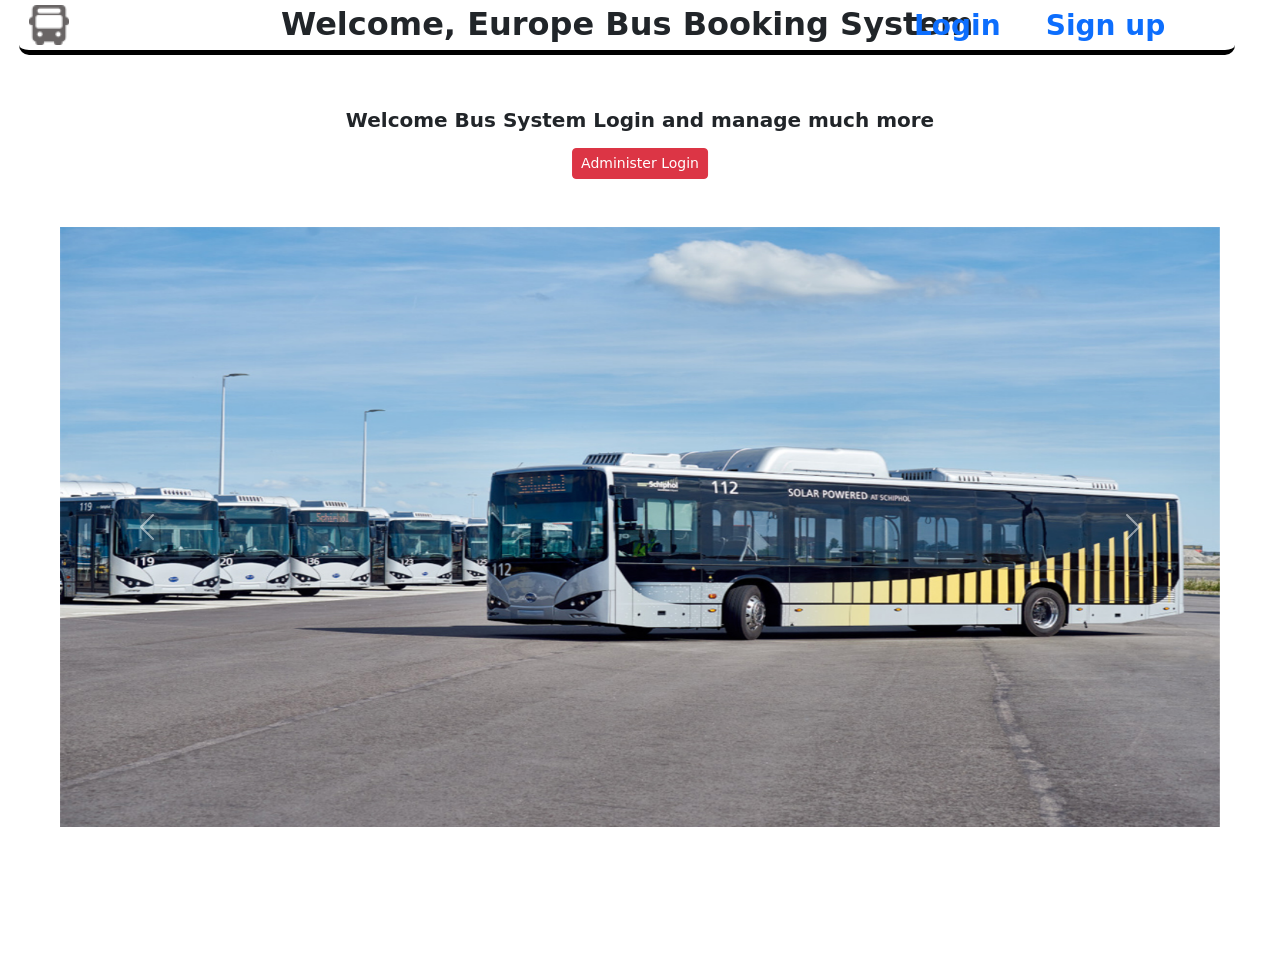
<file: busPOS_System/web/index.html>
<!doctype html>
<html lang="en">
<head>
    <meta charset="UTF-8">
    <meta name="viewport" content="width=device-width, user-scalable=no, initial-scale=1.0, maximum-scale=1.0, minimum-scale=1.0">

    <meta http-equiv="X-UA-Compatible" content="ie=edge">
    <link rel="stylesheet" href="assets/bootstrap-5.3.0-alpha1-dist/css/bootstrap.min.css">
    <link rel="stylesheet" href="assets/style/normalize.css">
    <link rel="stylesheet" href="assets/style/indexHeader.css">
    <link rel="stylesheet" href="assets/style/main.css">
    <title>WebPos System</title>
    <style>

    </style>
</head>
<body>
<header>
    <nav>
        <div>
            <div><img src="assets/img/blackIon/bus.png" alt="menuImg" width="40px" style="cursor: pointer"></div>
            <ol>
                <li><a href="" data-bs-toggle="modal" data-bs-target="#loginModal" class="fw-semibold fs-3">Login</a></li>
                <li><a href="" data-bs-toggle="modal" data-bs-target="#signUpModal" class="fw-semibold fs-3" id="btnSignUp">Sign up</a></li>
            </ol>
            <h2 class="topNaviHeaderText fw-semibold">Welcome, Europe Bus Booking System</h2>
        </div>
    </nav>
</header>
<main class="vh-100">
    <section class="container-fluid pt-5">
            <div class="row">
                <div class="col-12">
            <h5 class="text-center fw-semibold mb-3 ">Welcome Bus System Login and manage much more</h5>
                    <button type="button" class="btn btn-danger btn-sm position-relative start-50 translate-middle-x" data-bs-toggle="modal" data-bs-target="#loginModel">Administer Login</button>
                </div>
            </div>
        <section class="m-5">
            <div id="carouselExampleInterval" class="carousel slide mt-5" data-bs-ride="carousel">
                <div class="carousel-inner">
                    <div class="carousel-item active" data-bs-interval="5000">
                        <img src="assets/img/bus3.jpg" class="d-block w-100" height="600px">
                    </div>
                    <div class="carousel-item" data-bs-interval="2000">
                        <img src="assets/img/bus2.jpg" class="d-block w-100" height="600px">
                    </div>
                    <div class="carousel-item" data-bs-interval="2000">
                        <img src="assets/img/bus.jpeg" class="d-block w-100" height="600px">
                    </div>
                </div>
                <button class="carousel-control-prev" type="button" data-bs-target="#carouselExampleInterval" data-bs-slide="prev">
                    <span class="carousel-control-prev-icon" aria-hidden="true"></span>
                    <span class="visually-hidden">Previous</span>
                </button>
                <button class="carousel-control-next" type="button" data-bs-target="#carouselExampleInterval" data-bs-slide="next">
                    <span class="carousel-control-next-icon" aria-hidden="true"></span>
                    <span class="visually-hidden">Next</span>
                </button>
            </div>
        </section>

    </section>
    <section>

        <!-- Modal Login-->
        <div class="modal fade" id="loginModal" tabindex="-1" aria-labelledby="loginModalLabel" aria-hidden="true">
            <div class="modal-dialog modal-dialog-centered">
                <div class="modal-content">
                    <div class="modal-header">
                        <h1 class="modal-title fs-5" id="loginModalLabel">Enter Email and Password</h1>
                        <button type="button" class="btn-close" data-bs-dismiss="modal" aria-label="Close"></button>
                    </div>
                      <div class="modal-body">

                        <form id="loginForm">

                            <div class="mb-3">
                                <input type="email" class="form-control fw-bold fs-5" id="txtLoginEmail" aria-describedby="emailHelp" placeholder="Email" name="email">
                                <p class="error-email"></p>
                            <div class="mb-3">
                                <input type="password" class="form-control fw-bold fs-5" id="txtLoginPwd" placeholder="Password" name="pwd">
                                <p class="error-pwd"></p>
                                </div>
                            </div>

                            <button type="button" class="btn btn-primary" id="btnLogin">Login</button>
                        </form>
                    </div>
                    <div class="modal-footer">
                        <button type="button" class="btn btn-danger btn-sm " data-bs-dismiss="modal">close</button>
                    </div>
                </div>
            </div>
        </div> <!--  Login Model End-->
    </section>
    <section>
        <!-- Modal SignUp-->
        <div class="modal fade" id="signUpModal" tabindex="-1" aria-labelledby="signUpModelLabel" aria-hidden="true">
            <div class="modal-dialog modal-dialog-centered modal-lg">
                <div class="modal-content">
                    <div class="modal-header">
                        <h1 class="modal-title fs-4 fw-bold" id="signUpModelLabel">SignUp</h1>
                        <button type="button" class="btn-close" data-bs-dismiss="modal" aria-label="Close"></button>
                    </div>
                    <div class="modal-body" >
                        <form action="customer" id="formCustomerSignup">
                            <section class="row">
                                <aside class="col-6">
                                    <div class="mb-3">
                                        <input type="text" name="nic" class="form-control fs-5 fw-bold inputWidth" id="txtNic"  placeholder="NIC-Number">
                                        <p class="ms-2 text-danger"  id="invalidNic">invalid Nic</p>
                                    </div>
                                    <div class="mb-3">
                                        <input type="text" name="name" class="form-control fs-5 fw-bold inputWidth" id="txtCusName"  placeholder="Name">
                                        <p class="ms-2 text-danger"  id="invalidName">invalid Name</p>
                                    </div>
                                    <div class="mb-3">
                                        <input type="text" name="surname" class="form-control fs-5 fw-bold inputWidth" id="txtCusSurname"  placeholder="Surname">
                                        <p class="ms-2 text-danger"  id="invalidSurname">invalid Surname</p>
                                    </div>
                                    <div class="form-check">
                                        <input class="form-check-input fs-5 fw-bold" type="radio" name="gender" id="male" checked value="male">
                                        <label class="form-check-label fs-5 fw-bold" for="male">
                                            <b> Male</b>
                                        </label>
                                    </div>
                                    <div class="form-check">
                                        <input class="form-check-input fs-5 fw-bold" type="radio" name="gender" id="female" value="female">
                                        <label class="form-check-label fs-5 fw-bold" for="female">
                                            <b> Female</b>
                                        </label>
                                    </div>
                                </aside>
                                <aside class="col-6 align-self-end">
                                    <div class="mb-3">
                                        <input type="text" name="tel" class="form-control fs-5 fw-bold inputWidth" id="txtCusTel"  placeholder="Tel-Number">
                                        <p class="ms-2 text-danger"  id="invalidTel">invalid Tel-Number</p>
                                    </div>
                                    <div class="mb-3">
                                        <input type="email" name="email" class="form-control fs-5 fw-bold inputWidth" id="txtCusEmail"  placeholder="Email">
                                        <p class="ms-2 text-danger"  id="invalidEmail">invalid Email</p>
                                    </div>
                                    <div class="mb-3">
                                        <input type="password" name="pwd" class="form-control fs-5 fw-bold inputWidth" id="txtCusPwd"  placeholder="Password">
                                        <p class="ms-2 text-danger"  id="invalidPwd">invalid Password</p>
                                    </div>
                                    <div class="mb-3 mt-1">
                                        <label for="txtDob" class="d-block fs-5 fw-bold">Birthday</label>
                                        <input type="date"  id="txtDob" name="dob" class="fs-5 fw-bold">
                                        <p class="ms-2 text-danger"  id="invalidDob">Please Select your Birthday</p>
                                    </div>
                                </aside>
                            </section>
                            <button type="button" class="btn btn-primary  mt-2" id="btnCustomerSignUpSave">Save</button>
                        </form>


                    </div>
                    <div class="modal-footer">
                        <button type="button" class="btn btn-danger btn-sm " data-bs-dismiss="modal">close</button>
                    </div>
                </div>
            </div>
        </div> <!--  Suing Up Model End-->

    </section>
</main>
<script src="assets/jQuery/jquery-3.6.3.min.js"></script>
<script src="assets/bootstrap-5.3.0-alpha1-dist/js/bootstrap.min.js"></script>
<script src="assets/js/controller.js"></script>
<script src="assets/js/indexController.js"></script>
<script>
</script>

</body>
</html>
</file>
<file: busPOS_System/web/assets/style/indexHeader.css>
body>header{
    position: relative;
    width: 98vw;
    height: 60px;
}
header>nav{
    position: absolute;
    left: 0;
    right: 0;
    top: 0;
    bottom: 0;
    margin: auto;
    width: 95vw;
    height: 50px;
    border-bottom:black solid 5px;
    border-bottom-left-radius: 10px;
    border-bottom-right-radius: 10px;
}
header>nav>div{
    position: relative;
    width: 100%;
    height: 100%;
}
header>nav>div>div{
    position: absolute;
    left: 10px;
}
header>nav>div>ol{
    position: absolute;
    right: 50px;
}
header>nav>div>ol>li{
    display: inline-block;
}
header>nav>div>ol>li>a{
    text-decoration: none;
    margin: 20px;
    font-width: bold;
    font-size: larger;
}
nav>div>h2{
    text-align: center;
}
</file>
<file: busPOS_System/web/assets/style/main.css>
body>main>main{
    margin-left: 20%;
    width: 80%;
    overflow-x: hidden;
}
#loginForm p{
    color: red;
    font-size: 12px;
    margin-left: 10px;
    font-weight: bold;
!important;
}
</file>
<file: busPOS_System/web/assets/style/admin.css>
body>header{
    position: relative;
    width: 98vw;
    height: 60px;
}

header>nav{
    position: absolute;
    left: 0;
    right: 0;
    top: 0;
    bottom: 0;
    margin: auto;
    width: 98vw;
    height: 50px;
    border-bottom:black solid 5px;
    border-bottom-left-radius: 10px;
    border-bottom-right-radius: 10px;
}
header>nav>div{
    position: relative;
    width: 100%;
    height: 100%;
}
header>nav>div>div{
    position: absolute;
    left: 10px;
}
header>nav>div>a{
    text-decoration: none;
    background-color: #087cec;
    text-align: center;
    font-size: 1em;
    color:white;
    width: 70px;
    height: 25px;
    border-radius: 5px;
    top: 10px;
}
.topNaviHeaderText{
    padding-left: 20%;
}
header>nav>div>a:nth-child(1){
    position: absolute;
    left: 10px;
}
header>nav>div>a:nth-child(2){
    position: absolute;
    right: 50px;
}
header>nav>div>h2{
    text-align: center;
}
body>main{
    position: relative;
}
main>aside{
    /*display: none;*/
    position: fixed;
    width: 20%;
    height: 100%;
    top: 0;
    bottom: 0;
    overflow-y: scroll;
    scrollbar-color: rebeccapurple green;


}
.aside-1>div:nth-child(1){
    position: relative;
    width: 100%;
    background-color: #1e1b1b;
    height: 100px;
    margin: 0;
}
.aside-1>div:nth-child(1)>div{
    position: absolute;
    right: 10px;
    top: 15px;
}
.aside-1>div:nth-child(2){
    position: relative;
    margin: 0;
    width: 100%;
    height: 100px;
}
.aside-1>div:nth-child(2)>div{
    position: absolute;
    bottom: 0;
    left:20px;
}
.aside-1>div:nth-child(2)>div>h4{
    display: inline-block;
    font-weight: bold;
}
.aside-1>div:nth-child(2)>div>h6{
    margin-bottom:0;

}
.aside-2{
    position: relative;
}
.aside-2>div{
    position: relative;
    height: 70px;

}
.aside-2>div:hover{
    cursor: pointer;
    background-color: rgba(128, 128, 128, 0.57);
}
.aside-2>div>img{
    margin-right: 10px;
    margin-left: 15px;
    margin-bottom: 10px;

}
.aside-2>div>h4{
    margin-top: 20px;
    display: inline-block;

}
.aside-2>div>div{
   position: absolute;
    width: 5px;
    top: 0;
    bottom: 0;
}
.profile-1{
    position: absolute;
    bottom:-50px;
    left: 0;
    right: 0;
    margin-top: auto;
    margin-left: auto;
    margin-right: auto;
    width: 100px;
    height: 100px;
    background-color: #ffffff;
    border-radius: 100%;
    z-index: 10;
}
body>main>main>main table{
    overflow-x: hidden;
}
</file>
<file: busPOS_System/web/assets/style/customerHeader.css>
body>header{
    position: relative;
    width: 100vw;
    height: 60px;
}

header>nav{
    position: absolute;
    left: 0;
    right: 0;
    top: 0;
    bottom: 0;
    margin: auto;
    width: 98vw;
    height: 50px;
    border-bottom:black solid 5px;
    border-bottom-left-radius: 10px;
    border-bottom-right-radius: 10px;
}
header>nav>div{
    position: relative;
    width: 100%;
    height: 100%;
}
header>nav>div>div{
    position: absolute;
    left: 10px;
}
header>nav>div>a{
    text-decoration: none;
    background-color: #087cec;
    text-align: center;
    font-size: 1em;
    color:white;
    width: 70px;
    height: 25px;
    border-radius: 5px;
    top: 10px;
}
.topNaviHeaderText{
    padding-left: 20%;
}
header>nav>div>a:nth-child(1){
    position: absolute;
    left: 10px;
}
header>nav>div>a:nth-child(2){
    position: absolute;
    right: 50px;
}
header>nav>div>h2{
    text-align: center;
}
body>main{
    position: relative;
}
main>aside{
    /*display: none;*/
    position: fixed;
    width: 20%;
    height: 100%;
    top: 0;
    bottom: 0;
    overflow-y: scroll;
}
.aside-1>div:nth-child(1){
    position: relative;
    width: 100%;
    background-color: #1e1b1b;
    height: 100px;
    margin: 0;
}
.aside-1>div:nth-child(1)>div{
    position: absolute;
    right: 10px;
    top: 15px;
}
.aside-1>div:nth-child(2){
    position: relative;
    margin: 0;
    width: 100%;
    height: 100px;
}
.aside-1>div:nth-child(2)>div{
    position: absolute;
    bottom: 0;
    left:20px;
}
.aside-1>div:nth-child(2)>div>h4{
    display: inline-block;
    font-weight: bold;
}
.aside-1>div:nth-child(2)>div>h6{
    margin-bottom:0;

}
.aside-2{
    position: relative;
}
.aside-2>div{
    position: relative;
    height: 70px;

}
.aside-2>div:hover{
    cursor: pointer;
    background-color: rgba(128, 128, 128, 0.57);
}
.aside-2>div>img{
    margin-right: 10px;
    margin-left: 15px;
    margin-bottom: 10px;

}
.aside-2>div>h4{
    margin-top: 20px;
    display: inline-block;

}
.aside-2>div>div{
    position: absolute;
    width: 5px;
    top: 0;
    bottom: 0;
}
.profile-1{
    position: absolute;
    bottom:-50px;
    left: 0;
    right: 0;
    margin-top: auto;
    margin-left: auto;
    margin-right: auto;
    width: 100px;
    height: 100px;
    background-color: white;
    border-radius: 100%;
    z-index: 10;
}
.seatGridSection{
    display: grid;
    width: 100%;
    height: 100%;
    grid-template-rows: repeat(4,1fr);
    grid-template-columns: repeat(10,1fr);
}
.seatGridSection>div{
    border: #195454 solid 2px;
    border-radius: 20%;
    font-weight: bold;
    padding-left: 10px;
}
.seatGridSection>div:hover{
    background-color: cyan;
    cursor: pointer;
}
</file>
